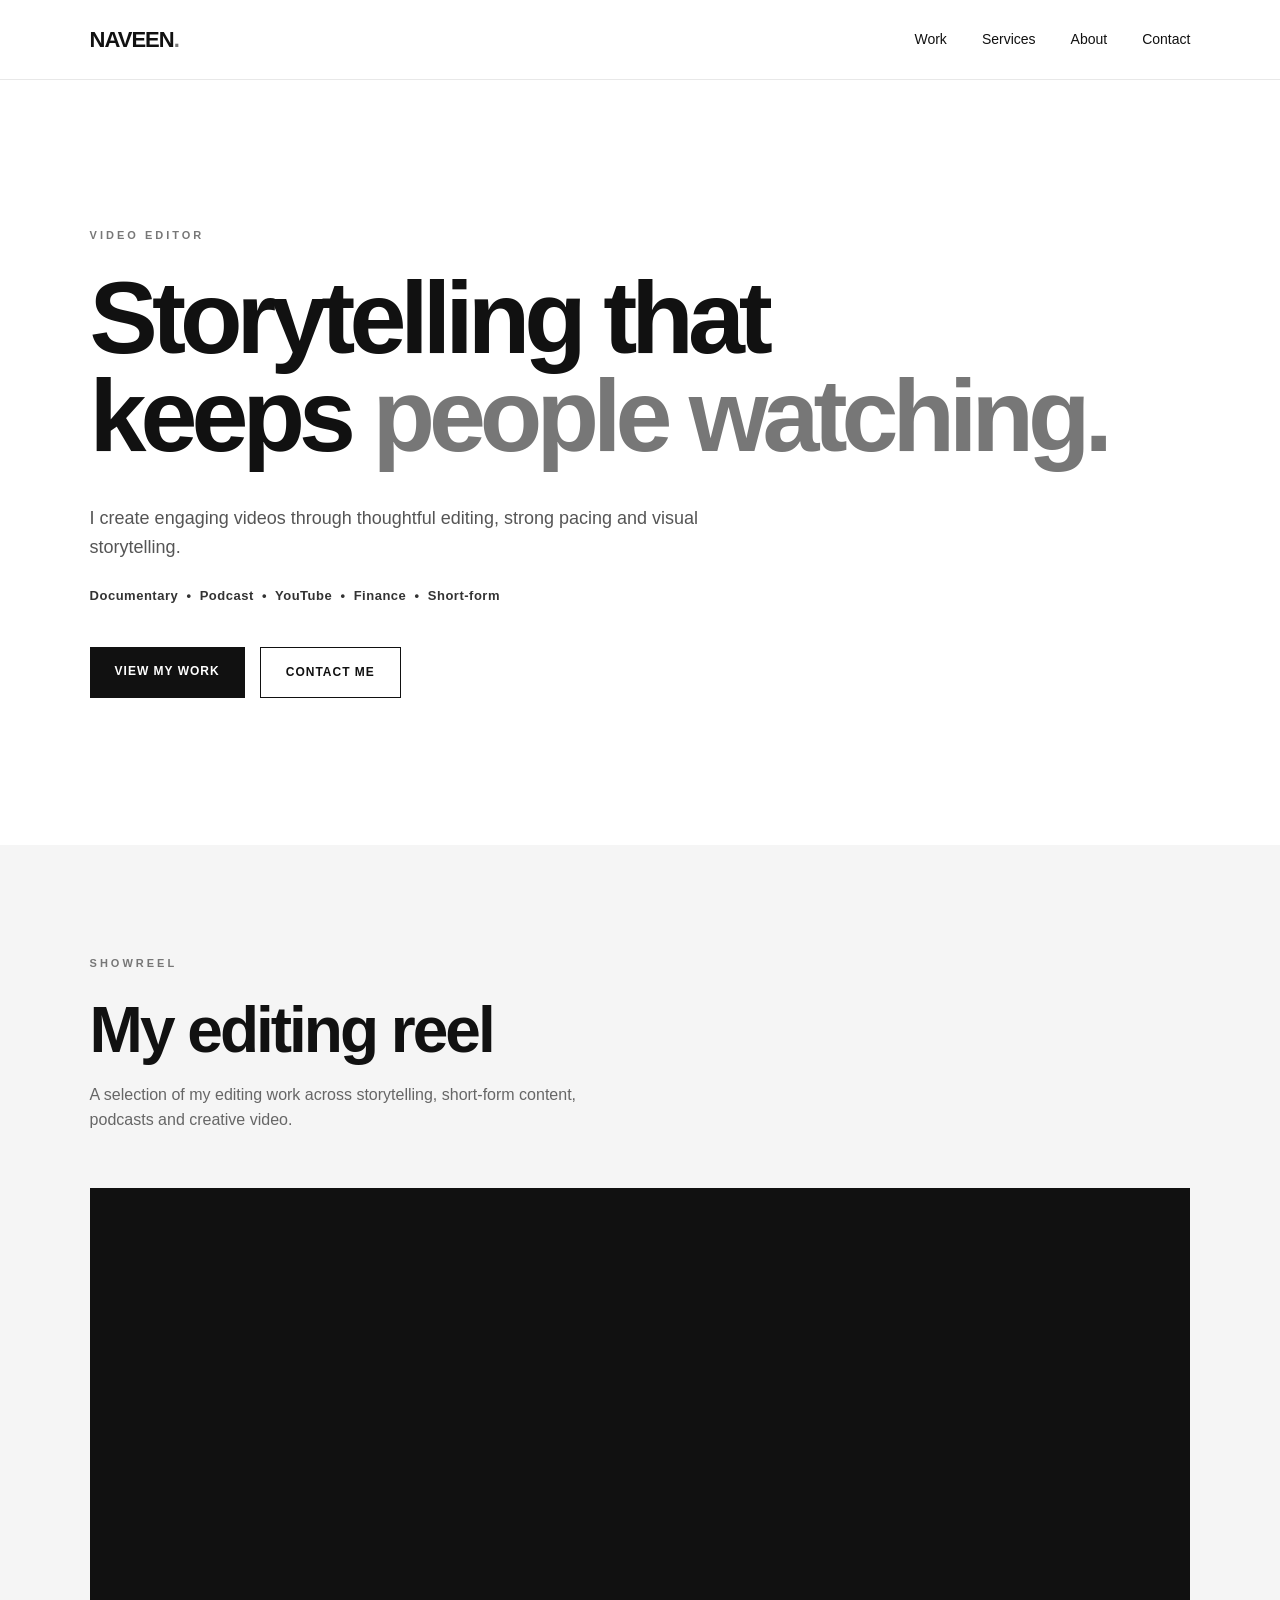
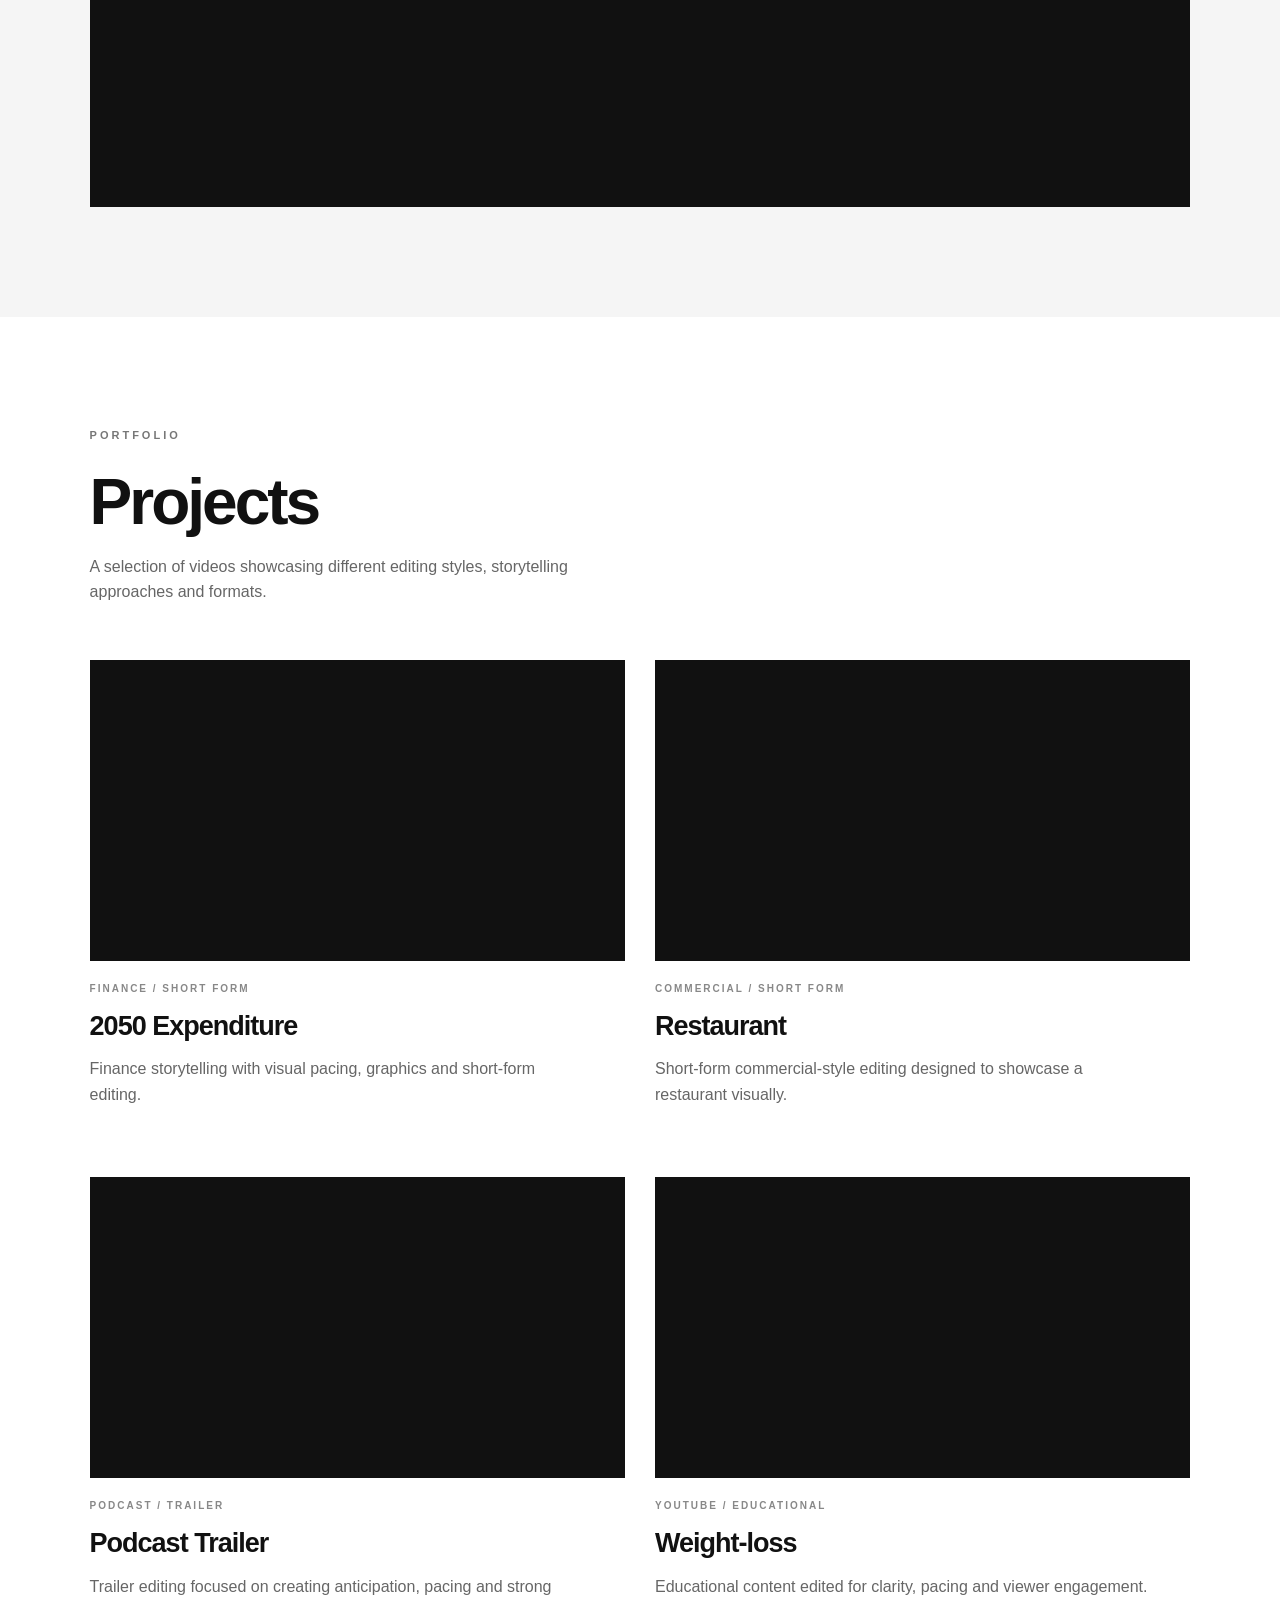
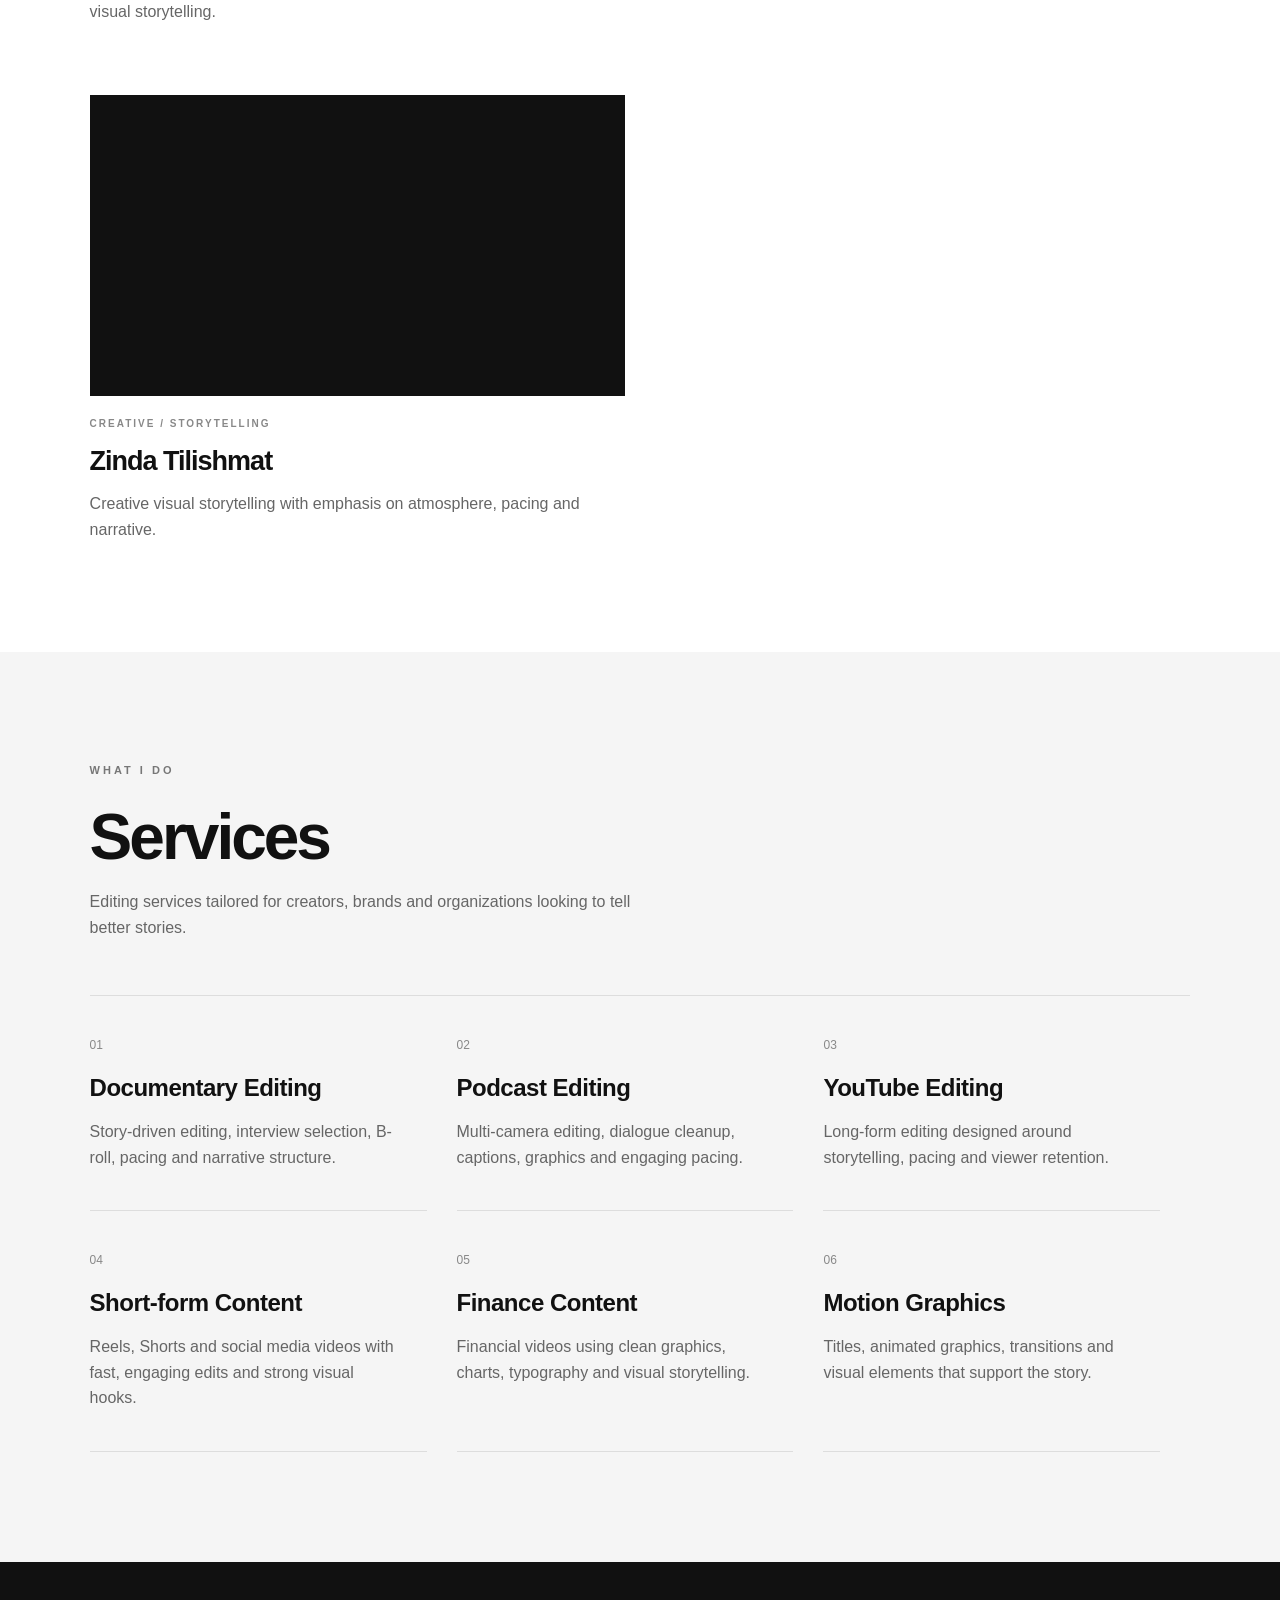
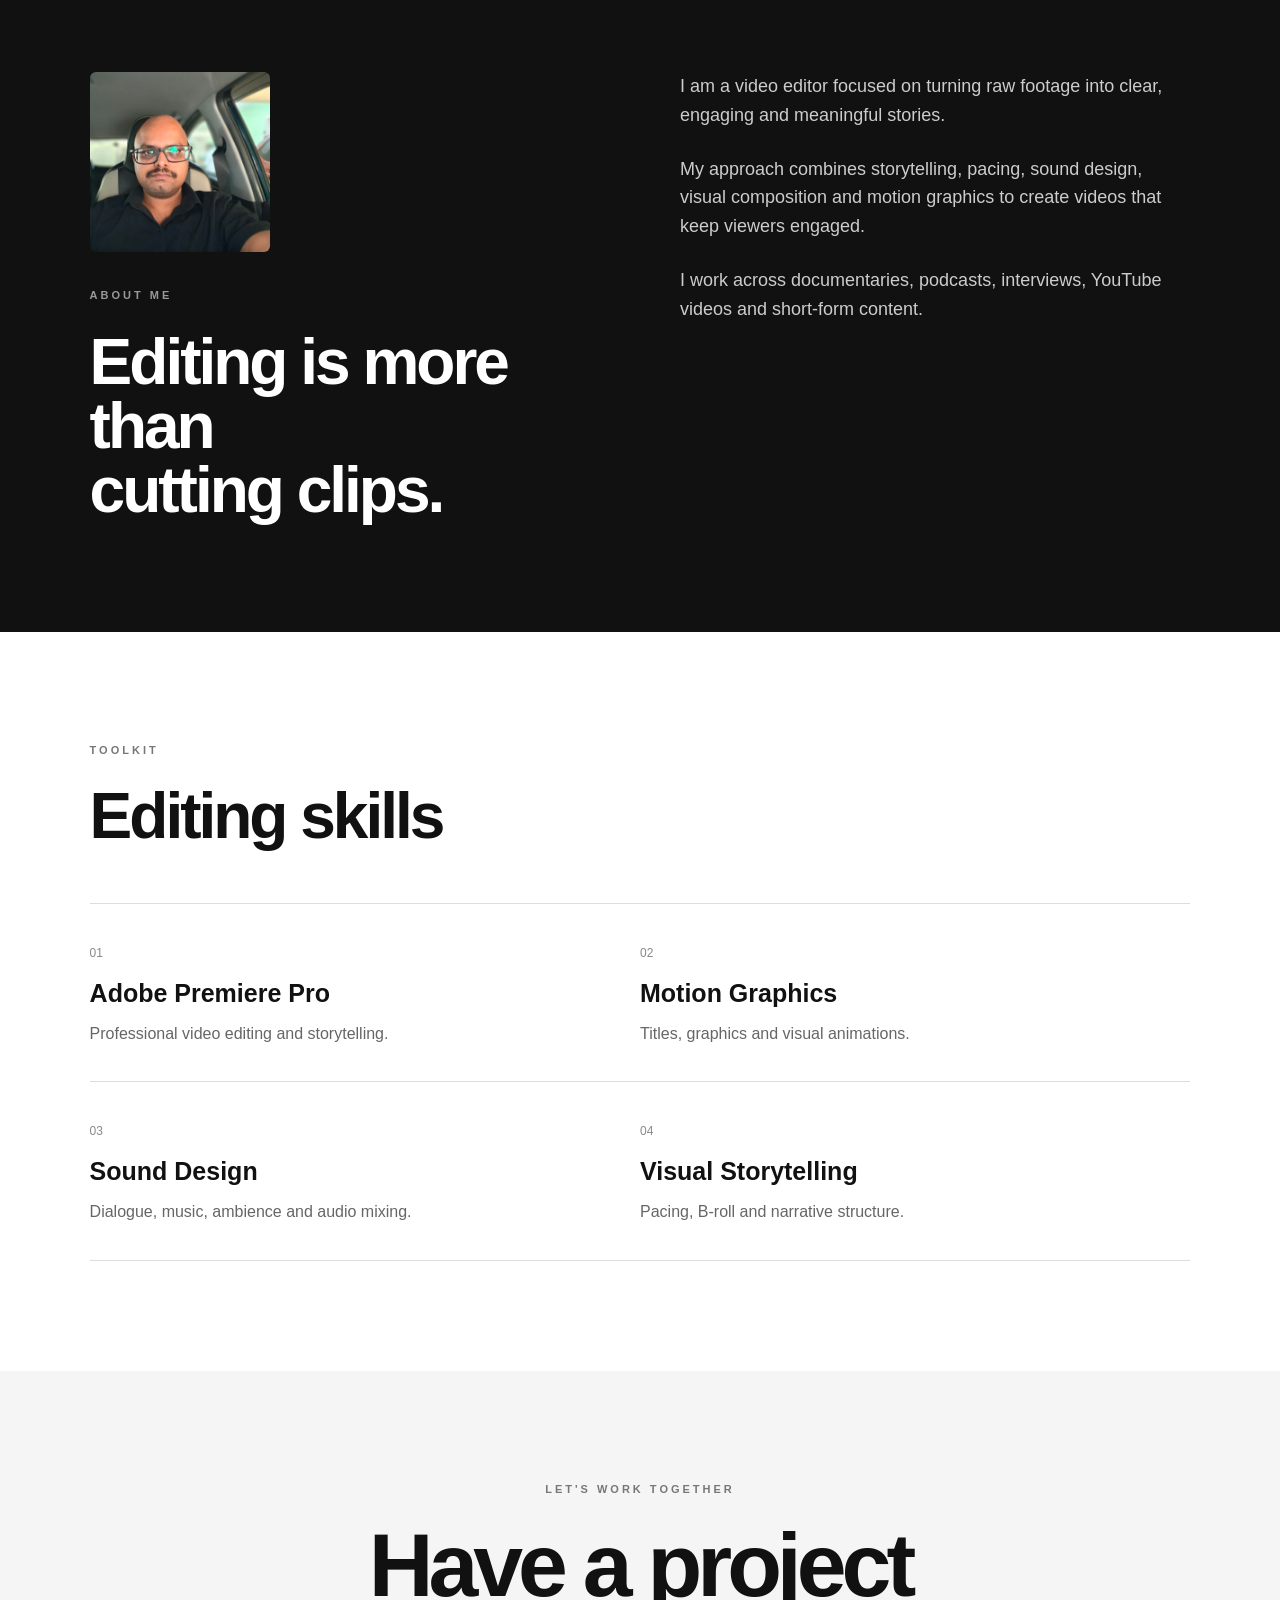
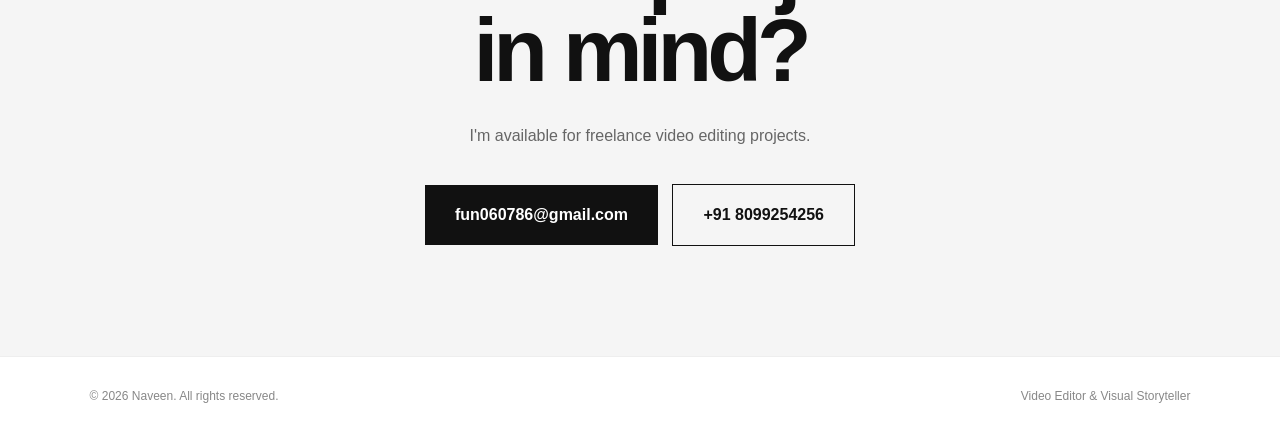
<file: index.html>
<!DOCTYPE html>
<html lang="en">
<head>
    <meta charset="UTF-8">
    <meta name="viewport" content="width=device-width, initial-scale=1.0">
    <title>Naveen | Video Editor</title>
    <meta name="description" content="Naveen - Video Editor specializing in storytelling, documentaries, podcasts, YouTube and short-form content.">
    <link rel="stylesheet" href="style.css">
</head>

<body>

<header class="navbar">
    <div class="logo">NAVEEN<span>.</span></div>
    <nav>
        <a href="#work">Work</a>
        <a href="#services">Services</a>
        <a href="#about">About</a>
        <a href="#contact">Contact</a>
    </nav>
</header>

<section class="hero">
    <div class="hero-content">
        <p class="eyebrow">VIDEO EDITOR</p>
        <h1>Storytelling that<br>keeps <span>people watching.</span></h1>
        <p class="hero-description">
            I create engaging videos through thoughtful editing,
            strong pacing and visual storytelling.
        </p>
        <p class="specialties">
            Documentary &nbsp;•&nbsp; Podcast &nbsp;•&nbsp; YouTube &nbsp;•&nbsp; Finance &nbsp;•&nbsp; Short-form
        </p>
        <div class="hero-buttons">
            <a href="#work" class="button button-dark">VIEW MY WORK</a>
            <a href="#contact" class="button button-light">CONTACT ME</a>
        </div>
    </div>
</section>

<section class="showreel">
    <div class="section-title">
        <p class="eyebrow">SHOWREEL</p>
        <h2>My editing reel</h2>
        <p>A selection of my editing work across storytelling, short-form content, podcasts and creative video.</p>
    </div>

    <div class="video-wrapper">
        <iframe
            src="https://www.youtube.com/embed/o-4-ZKJ9qDw"
            title="Naveen Video Editing Showreel"
            allow="accelerometer; autoplay; clipboard-write; encrypted-media; gyroscope; picture-in-picture; web-share"
            allowfullscreen>
        </iframe>
    </div>
</section>

<section id="work" class="work">
    <div class="section-title">
        <p class="eyebrow">PORTFOLIO</p>
        <h2>Projects</h2>
        <p>A selection of videos showcasing different editing styles, storytelling approaches and formats.</p>
    </div>

    <div class="projects">

        <article class="project">
            <div class="project-video">
                <iframe src="https://www.youtube.com/embed/z-r3MbC3uao" title="2050 Expenditure" allowfullscreen></iframe>
            </div>
            <div class="project-content">
                <p class="category">FINANCE / SHORT FORM</p>
                <h3>2050 Expenditure</h3>
                <p>Finance storytelling with visual pacing, graphics and short-form editing.</p>
            </div>
        </article>

        <article class="project">
            <div class="project-video">
                <iframe src="https://www.youtube.com/embed/_gYr567m2hY" title="Restaurant" allowfullscreen></iframe>
            </div>
            <div class="project-content">
                <p class="category">COMMERCIAL / SHORT FORM</p>
                <h3>Restaurant</h3>
                <p>Short-form commercial-style editing designed to showcase a restaurant visually.</p>
            </div>
        </article>

        <article class="project">
            <div class="project-video">
                <iframe src="https://www.youtube.com/embed/hfWCAAHjLbQ" title="Podcast Trailer" allowfullscreen></iframe>
            </div>
            <div class="project-content">
                <p class="category">PODCAST / TRAILER</p>
                <h3>Podcast Trailer</h3>
                <p>Trailer editing focused on creating anticipation, pacing and strong visual storytelling.</p>
            </div>
        </article>

        <article class="project">
            <div class="project-video">
                <iframe src="https://www.youtube.com/embed/D34tvOpq3uE" title="Weight Loss" allowfullscreen></iframe>
            </div>
            <div class="project-content">
                <p class="category">YOUTUBE / EDUCATIONAL</p>
                <h3>Weight-loss</h3>
                <p>Educational content edited for clarity, pacing and viewer engagement.</p>
            </div>
        </article>

        <article class="project">
            <div class="project-video">
                <iframe src="https://www.youtube.com/embed/PYvIS3V5GNA" title="Zinda Tilishmat" allowfullscreen></iframe>
            </div>
            <div class="project-content">
                <p class="category">CREATIVE / STORYTELLING</p>
                <h3>Zinda Tilishmat</h3>
                <p>Creative visual storytelling with emphasis on atmosphere, pacing and narrative.</p>
            </div>
        </article>

    </div>
</section>

<section id="services" class="services">
    <div class="section-title">
        <p class="eyebrow">WHAT I DO</p>
        <h2>Services</h2>
        <p>Editing services tailored for creators, brands and organizations looking to tell better stories.</p>
    </div>

    <div class="services-grid">
        <div class="service"><span>01</span><h3>Documentary Editing</h3><p>Story-driven editing, interview selection, B-roll, pacing and narrative structure.</p></div>
        <div class="service"><span>02</span><h3>Podcast Editing</h3><p>Multi-camera editing, dialogue cleanup, captions, graphics and engaging pacing.</p></div>
        <div class="service"><span>03</span><h3>YouTube Editing</h3><p>Long-form editing designed around storytelling, pacing and viewer retention.</p></div>
        <div class="service"><span>04</span><h3>Short-form Content</h3><p>Reels, Shorts and social media videos with fast, engaging edits and strong visual hooks.</p></div>
        <div class="service"><span>05</span><h3>Finance Content</h3><p>Financial videos using clean graphics, charts, typography and visual storytelling.</p></div>
        <div class="service"><span>06</span><h3>Motion Graphics</h3><p>Titles, animated graphics, transitions and visual elements that support the story.</p></div>
    </div>
</section>

<section id="about" class="about">
    <div class="about-heading">
        <img src="profile.jpg" alt="Naveen - Video Editor" class="profile-photo">
        <p class="eyebrow">ABOUT ME</p>
        <h2>Editing is more than<br>cutting clips.</h2>
    </div>

    <div class="about-text">
        <p>I am a video editor focused on turning raw footage into clear, engaging and meaningful stories.</p>
        <p>My approach combines storytelling, pacing, sound design, visual composition and motion graphics to create videos that keep viewers engaged.</p>
        <p>I work across documentaries, podcasts, interviews, YouTube videos and short-form content.</p>
    </div>
</section>

<section id="skills" class="skills">
    <div class="section-title">
        <p class="eyebrow">TOOLKIT</p>
        <h2>Editing skills</h2>
    </div>

    <div class="skills-grid">
        <div class="skill"><span>01</span><h3>Adobe Premiere Pro</h3><p>Professional video editing and storytelling.</p></div>
        <div class="skill"><span>02</span><h3>Motion Graphics</h3><p>Titles, graphics and visual animations.</p></div>
        <div class="skill"><span>03</span><h3>Sound Design</h3><p>Dialogue, music, ambience and audio mixing.</p></div>
        <div class="skill"><span>04</span><h3>Visual Storytelling</h3><p>Pacing, B-roll and narrative structure.</p></div>
    </div>
</section>

<section id="contact" class="contact">
    <p class="eyebrow">LET'S WORK TOGETHER</p>
    <h2>Have a project<br>in mind?</h2>
    <p>I'm available for freelance video editing projects.</p>

    <a href="mailto:fun060786@gmail.com" class="contact-button">fun060786@gmail.com</a>
    <a href="tel:+918099254256" class="phone-button">+91 8099254256</a>
</section>

<footer>
    <p>© 2026 Naveen. All rights reserved.</p>
    <p>Video Editor &amp; Visual Storyteller</p>
</footer>

</body>
</html>
</file>
<file: style.css>
* {
    margin: 0;
    padding: 0;
    box-sizing: border-box;
}

html {
    scroll-behavior: smooth;
}

body {
    font-family: Arial, Helvetica, sans-serif;
    background: #ffffff;
    color: #111111;
    line-height: 1.6;
}


/* =========================
   NAVIGATION
========================= */

.navbar {
    height: 80px;
    padding: 0 7%;
    display: flex;
    align-items: center;
    justify-content: space-between;
    border-bottom: 1px solid #e8e8e8;
    background: #ffffff;
}

.logo {
    font-size: 22px;
    font-weight: 800;
    letter-spacing: -1px;
}

.logo span {
    color: #777777;
}

.navbar nav {
    display: flex;
    gap: 35px;
}

.navbar nav a {
    text-decoration: none;
    color: #111111;
    font-size: 14px;
    font-weight: 500;
}

.navbar nav a:hover {
    color: #777777;
}


/* =========================
   HERO
========================= */

.hero {
    min-height: 85vh;
    padding: 100px 7%;
    display: flex;
    align-items: center;
}

.hero-content {
    max-width: 1050px;
}

.eyebrow {
    font-size: 11px;
    letter-spacing: 3px;
    font-weight: 700;
    color: #777777;
    margin-bottom: 25px;
}

.hero h1 {
    font-size: clamp(55px, 8vw, 115px);
    line-height: 0.95;
    letter-spacing: -6px;
    font-weight: 800;
}

.hero h1 span {
    color: #777777;
}

.hero-description {
    max-width: 620px;
    margin-top: 40px;
    font-size: 18px;
    color: #555555;
}

.specialties {
    margin-top: 25px;
    font-size: 13px;
    font-weight: 600;
    letter-spacing: 0.5px;
    color: #333333;
}

.hero-buttons {
    margin-top: 40px;
    display: flex;
    gap: 15px;
}

.button {
    display: inline-block;
    padding: 15px 25px;
    text-decoration: none;
    font-size: 12px;
    font-weight: 700;
    letter-spacing: 1px;
    transition: 0.2s ease;
}

.button-dark {
    background: #111111;
    color: #ffffff;
}

.button-dark:hover {
    background: #333333;
}

.button-light {
    border: 1px solid #111111;
    color: #111111;
}

.button-light:hover {
    background: #111111;
    color: #ffffff;
}


/* =========================
   GENERAL SECTIONS
========================= */

section {
    padding: 110px 7%;
}

.section-title {
    margin-bottom: 55px;
}

.section-title h2 {
    font-size: clamp(40px, 5vw, 70px);
    line-height: 1;
    letter-spacing: -3px;
    margin-bottom: 20px;
}

.section-title > p:last-child {
    max-width: 550px;
    color: #666666;
}


/* =========================
   SHOWREEL
========================= */

.showreel {
    background: #f5f5f5;
}

.video-wrapper {
    width: 100%;
    aspect-ratio: 16 / 9;
    background: #111111;
    overflow: hidden;
}

.video-wrapper iframe {
    width: 100%;
    height: 100%;
    border: none;
}

.featured-info {
    padding-top: 25px;
    max-width: 700px;
}

.featured-info h3 {
    font-size: 32px;
    letter-spacing: -1px;
    margin: 5px 0 10px;
}

.featured-info p:last-child {
    color: #666666;
}


/* =========================
   PROJECTS
========================= */

.projects {
    display: grid;
    grid-template-columns: repeat(2, 1fr);
    gap: 70px 30px;
}

.project-video {
    width: 100%;
    aspect-ratio: 16 / 9;
    background: #111111;
    overflow: hidden;
}

.project-video iframe {
    width: 100%;
    height: 100%;
    border: none;
}

.project-content {
    padding-top: 20px;
}

.category {
    font-size: 10px;
    letter-spacing: 2px;
    color: #888888;
    font-weight: 700;
}

.project-content h3 {
    font-size: 27px;
    margin: 8px 0;
    letter-spacing: -1px;
}

.project-content p:last-child {
    color: #666666;
    max-width: 500px;
}

/* =========================
   SERVICES
========================= */

.services {
    background: #f5f5f5;
}

.services-grid {
    display: grid;
    grid-template-columns: repeat(3, 1fr);
    border-top: 1px solid #dddddd;
}

.service {
    padding: 35px 30px 40px 0;
    margin-right: 30px;
    border-bottom: 1px solid #dddddd;
}

.service span {
    font-size: 12px;
    color: #888888;
}

.service h3 {
    font-size: 24px;
    margin: 12px 0;
    letter-spacing: -0.5px;
}

.service p {
    color: #666666;
    max-width: 350px;
}

/* =========================
   ABOUT
========================= */

.about {
    background: #111111;
    color: #ffffff;
    display: grid;
    grid-template-columns: 1fr 1fr;
    gap: 80px;
}

.about .eyebrow {
    color: #999999;
}

.profile-photo {
    width: 180px;
    height: 180px;
    object-fit: cover;
    border-radius: 6px;
    margin-bottom: 35px;
    display: block;
}

.about-heading h2 {
    font-size: clamp(40px, 5vw, 70px);
    line-height: 1;
    letter-spacing: -3px;
}

.about-text {
    max-width: 600px;
}

.about-text p {
    font-size: 18px;
    color: #cccccc;
    margin-bottom: 25px;
}


/* =========================
   SKILLS
========================= */

.skills-grid {
    display: grid;
    grid-template-columns: repeat(2, 1fr);
    border-top: 1px solid #dddddd;
}

.skill {
    padding: 35px 20px 35px 0;
    border-bottom: 1px solid #dddddd;
}

.skill span {
    font-size: 12px;
    color: #888888;
}

.skill h3 {
    font-size: 25px;
    margin: 8px 0;
}

.skill p {
    color: #666666;
}


/* =========================
   CONTACT
========================= */

.contact {
    background: #f5f5f5;
    text-align: center;
}

.contact h2 {
    font-size: clamp(50px, 7vw, 95px);
    line-height: 0.95;
    letter-spacing: -5px;
    margin-bottom: 30px;
}

.contact > p:not(.eyebrow) {
    color: #666666;
    margin-bottom: 35px;
}

.contact-button {
    display: inline-block;
    padding: 17px 30px;
    background: #111111;
    color: #ffffff;
    text-decoration: none;
    font-weight: 600;
}

.contact-button:hover {
    background: #333333;
}

.phone-button {
    display: inline-block;
    margin-left: 10px;
    padding: 17px 30px;
    border: 1px solid #111111;
    color: #111111;
    text-decoration: none;
    font-weight: 600;
}

.phone-button:hover {
    background: #111111;
    color: #ffffff;
}
.social-links {
    margin-top: 40px;
    display: flex;
    justify-content: center;
    gap: 30px;
}

.social-links a {
    color: #111111;
    text-decoration: none;
    font-size: 14px;
}

.social-links a:hover {
    color: #777777;
}


/* =========================
   FOOTER
========================= */

footer {
    padding: 30px 7%;
    display: flex;
    justify-content: space-between;
    color: #888888;
    font-size: 12px;
    border-top: 1px solid #eeeeee;
}


/* =========================
   MOBILE
========================= */

@media (max-width: 768px) {

    .navbar {
        padding: 0 5%;
        height: 70px;
    }

    .navbar nav {
        gap: 15px;
    }

    .navbar nav a {
        font-size: 11px;
    }

    .hero {
        min-height: 80vh;
        padding: 80px 5%;
    }

    .hero h1 {
        letter-spacing: -3px;
    }

    .hero-description {
        font-size: 16px;
    }

    .hero-buttons {
        flex-direction: column;
        align-items: flex-start;
    }

    section {
        padding: 80px 5%;
    }

    .projects {
        grid-template-columns: 1fr;
        gap: 50px;
    }

    .about {
        grid-template-columns: 1fr;
        gap: 40px;
    }

    .skills-grid {
        grid-template-columns: 1fr;
    }

    .services-grid {
    grid-template-columns: 1fr;
}

.service {
    margin-right: 0;
}

    .contact h2 {
        letter-spacing: -3px;
    }

    footer {
        flex-direction: column;
        gap: 10px;
    }
}
</file>
